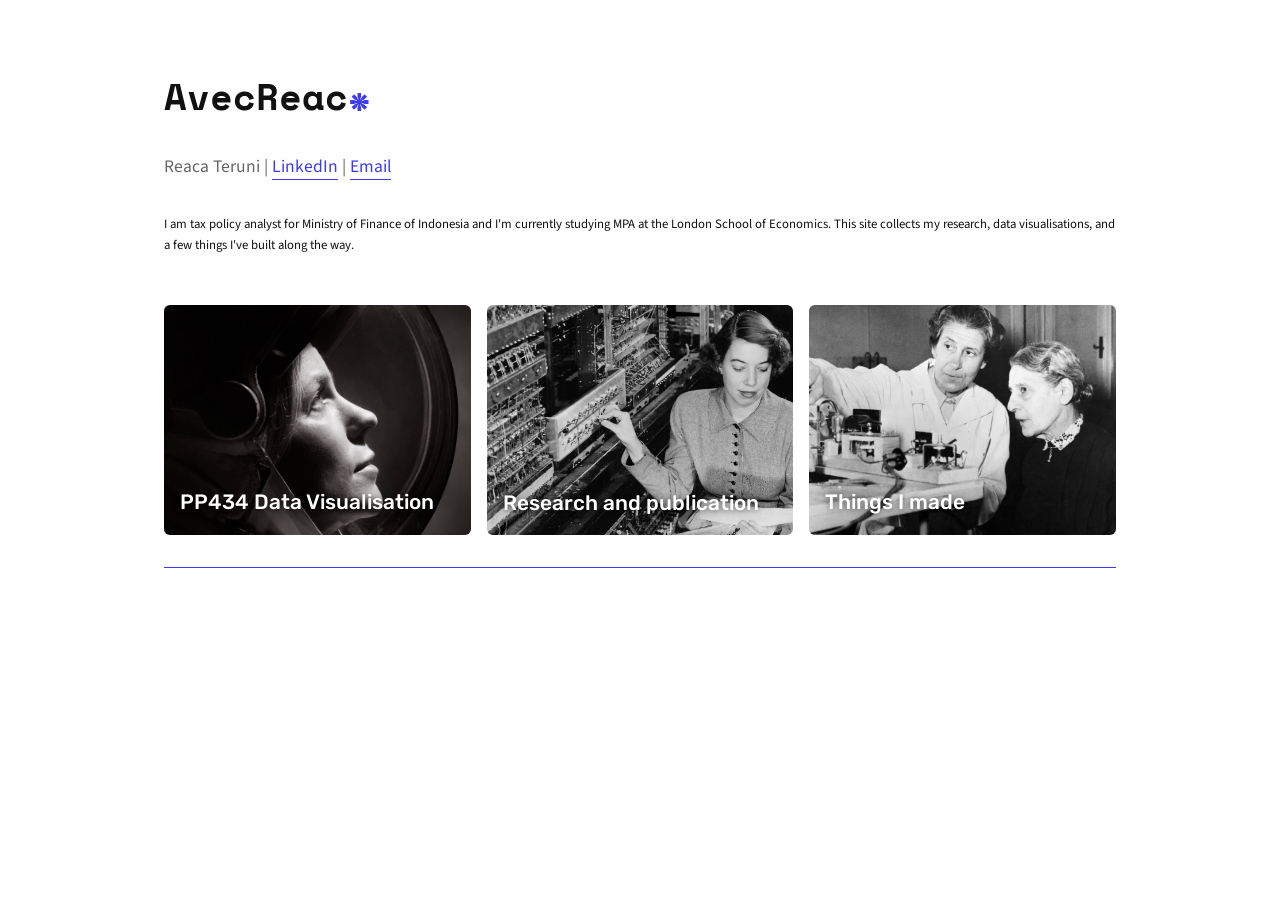
<file: index.html>
<!DOCTYPE html>
<html lang="en">
<head>
  <meta charset="UTF-8">
  <meta name="viewport" content="width=device-width, initial-scale=1.0">
  <title>GitReac</title>

  <link rel="preconnect" href="https://fonts.googleapis.com">
  <link rel="preconnect" href="https://fonts.gstatic.com" crossorigin>
  <link href="https://fonts.googleapis.com/css2?family=Rubik:wght@400;500;600&family=Source+Sans+3:wght@400;600&family=Space+Mono:wght@400;700&display=swap" rel="stylesheet">

  <link rel="stylesheet" href="styles.css">
</head>

<body>
  <h1>AvecReac</h1>
  <p class="byline">
    Reaca Teruni |
    <a href="https://www.linkedin.com/in/reacaraksa/">LinkedIn</a> |
    <a href="mailto:r.teruni@lse.ac.uk">Email</a>
  </p>

  <p class="intro">
    I am tax policy analyst for Ministry of Finance of Indonesia and I'm currently studying MPA at the London
    School of Economics. This site collects my research, data visualisations,
    and a few things I've built along the way.
  </p>

  <nav class="tiles">
  <div class="tile" style="--img: url('images/data-visual.jpg')">
    <h2>PP434 Data Visualisation</h2>
    <ul>
      <li><a href="data-visual/cc/">Workshop portfolio</a></li>
      <li><a href="data-visual/project/">Project</a></li>
    </ul>
  </div>

  <div class="tile" style="--img: url('images/research.jpg')">
    <h2>Research and publication</h2>
    <ul>
      <li><a href="research/">Read my work</a></li>
    </ul>
  </div>

  <div class="tile" style="--img: url('images/things-i-made.jpg')">
    <h2>Things I made</h2>
    <ul>
      <li><a href="things-i-made/">See what I've built</a></li>
    </ul>
  </div>
</nav>

</body>
</html>
</file>
<file: styles.css>
* { box-sizing: border-box; }

body {
  max-width: 1000px;
  margin: 0 auto;
  padding: 2.5rem 1.5rem 4rem;
  font-family: "Source Sans 3", sans-serif;
  font-size: 1.15rem;
  line-height: 1.7;
  color: #111;
  background: #ffffff;
}

/* Title */
h1 {
  font-family: "Space Mono", monospace;
  font-weight: 700;
}

h2, h3 {
  font-family: "Rubik", sans-serif;
  font-weight: 500;
}

h1::after {
  content: "*";
  color: #3b3bf5;
  position: relative;
  top: 0.15em;
}

/* Author line */
.byline {
  color: #666;
  font-size: 1.1rem;
}

/* Intro text */
h3.small {
  font-family: "Source Sans 3", sans-serif;
  font-size: 1.1rem;
  font-weight: 400;
  margin: 1.75rem 0 3rem;
}

/* Links */
a {
  color: #3b3bf5;
  text-decoration: none;
  border-bottom: 1px solid currentColor;
}
a:hover { opacity: 0.7; }

/* Each chart section */
section {
  padding-top: 1.75rem;
  margin-bottom: 3.5rem;
  border-top: 1px solid #dcdcd4;
}

.chart-description h2 {
  font-size: 1.5rem;
  margin: 0 0 0.5rem;
}

.chart-description p {
  margin: 0 0 1.5rem;
}

/* Charts */
figure {
  margin: 0;
  overflow-x: auto;
}
.vega-embed { max-width: 100%; }

/* Landing page */
.intro {
  font-size: 0.8rem;
  margin: 2rem 0 3rem;
}

/* Image tiles */
.tiles {
  display: grid;
  grid-template-columns: repeat(3, 1fr);
  gap: 1rem;

  border-bottom: 1px solid #3b3bf5;
  padding-bottom: 2rem;
}

.tile {
  aspect-ratio: 1 / 1;
}

.tile {
  position: relative;
  aspect-ratio: 4 / 3;
  overflow: hidden;
  border-radius: 6px;
  background-color: #2a2a2a;
  background-image: var(--img);
  background-size: cover;
  background-position: center;
}

/* Title, always visible at the bottom */
.tile h2 {
  position: absolute;
  left: 1rem;
  bottom: 0.9rem;
  right: 1rem;
  z-index: 2;
  margin: 0;
  font-size: 1.3rem;
  color: #fff;
  text-shadow: 0 1px 6px rgba(0, 0, 0, 0.6);
}

/* Links that appear on hover */
.tile ul {
  position: absolute;
  inset: 0;
  margin: 0;
  padding: 1.25rem 1rem 3.5rem;
  list-style: none;
  display: flex;
  flex-direction: column;
  justify-content: center;
  gap: 0.6rem;
  background: rgba(17, 17, 17, 0.78);
  opacity: 0;
  transition: opacity 0.25s ease;
}

.tile:hover ul,
.tile:focus-within ul {
  opacity: 1;
}

.tile ul a {
  color: #fff;
  font-family: "Rubik", sans-serif;
  font-size: 1.1rem;
  border-bottom: none;
}
.tile ul a::after {
  content: " →";
  color: #8c8cff;
}
.tile ul a:hover { opacity: 1; color: #8c8cff; }

/* Phones: one column, links always visible (no hover on touch screens) */
@media (max-width: 600px) {
  .tiles { grid-template-columns: 1fr; }
}
@media (hover: none) {
  .tile ul { opacity: 1; }

}

/* Back to Home button */
.back-home {
  display: inline-block;
  margin-bottom: 1rem;
  padding: 0.30rem 0.9rem;
  font-family: "Rubik", sans-serif;
  font-size: 0.60rem;
  color: #111;
  border: 1px solid #3b3bf5;
  border-radius: 999px;
  transition: background 0.2s, color 0.2s;
}
.back-home::before {
  content: "← ";
  color: #3b3bf5;
}
.back-home:hover {
  background: #3b3bf5;
  color: #fff;
  opacity: 1;
}
.back-home:hover::before { color: #fff; }

.source {
  font-size: 0.85rem;
  color: #666;
  margin: 0.5rem 0 0;
}
</file>
